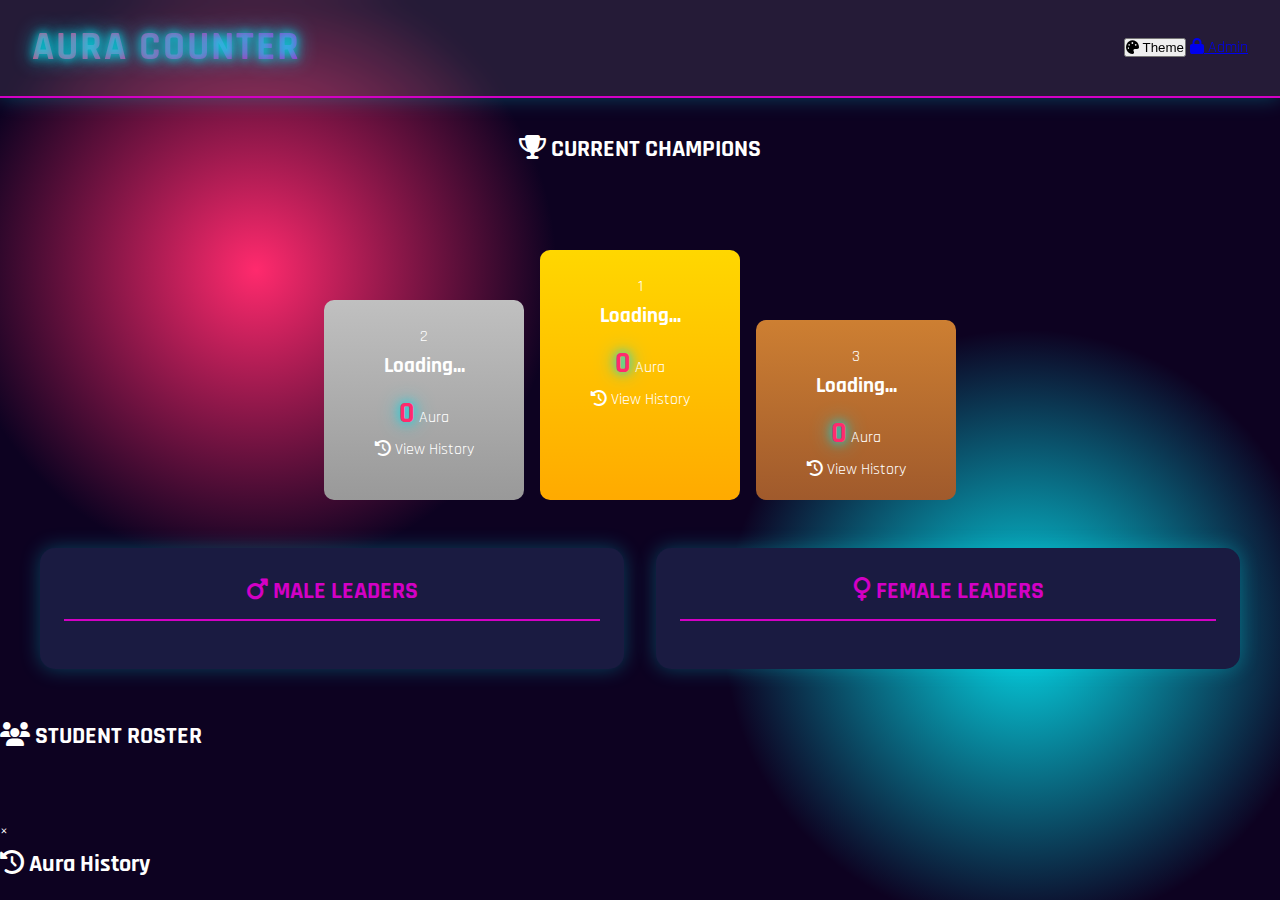
<file: index.html>
<!DOCTYPE html>
<html lang="en" data-theme="dark">
<head>
    <link href="https://fonts.googleapis.com/css2?family=Rajdhani:wght@400;500;700&display=swap" rel="stylesheet">
    <meta charset="UTF-8">
    <meta name="viewport" content="width=device-width, initial-scale=1.0">
    <title>Aura Counter</title>
    <link rel="stylesheet" href="https://cdnjs.cloudflare.com/ajax/libs/font-awesome/6.4.0/css/all.min.css">
    <link rel="stylesheet" href="css/style.css">
</head>
<body>
    <div class="particles"></div>
    
    <header class="glass">
        <h1><span class="glitch" data-text="AURA COUNTER">AURA COUNTER</span></h1>
        <div class="header-controls">
            <button id="theme-toggle" class="holographic-btn"><i class="fas fa-palette"></i> Theme</button>
            <a href="login.html" class="admin-btn holographic-btn"><i class="fas fa-lock"></i> Admin</a>
        </div>
    </header>

    <main class="container">
        <!-- Current Top 3 -->
        <section class="podium-section">
            <h2 class="section-title"><i class="fas fa-trophy"></i> CURRENT CHAMPIONS</h2>
            <div class="podium">
                <div class="position second" id="second-place">
                    <div class="rank-badge">2</div>
                    <div class="student-info">
                        <h3 class="name">Loading...</h3>
                        <div class="aura-display"><span class="aura">0</span> Aura</div>
                        <div class="badge-display"></div>
                        <div class="history-btn"><i class="fas fa-history"></i> View History</div>
                    </div>
                </div>
                <div class="position first" id="first-place">
                    <div class="rank-badge">1</div>
                    <div class="student-info">
                        <h3 class="name">Loading...</h3>
                        <div class="aura-display"><span class="aura">0</span> Aura</div>
                        <div class="badge-display"></div>
                        <div class="history-btn"><i class="fas fa-history"></i> View History</div>
                    </div>
                </div>
                <div class="position third" id="third-place">
                    <div class="rank-badge">3</div>
                    <div class="student-info">
                        <h3 class="name">Loading...</h3>
                        <div class="aura-display"><span class="aura">0</span> Aura</div>
                        <div class="badge-display"></div>
                        <div class="history-btn"><i class="fas fa-history"></i> View History</div>
                    </div>
                </div>
            </div>
        </section>

        <!-- Leaderboards -->
        <section class="leaderboards-section">
            <div class="leaderboard glass male">
                <div class="leaderboard-header">
                    <h3><i class="fas fa-mars"></i> MALE LEADERS</h3>
                </div>
                <ol id="male-leaderboard"></ol>
            </div>
            <div class="leaderboard glass female">
                <div class="leaderboard-header">
                    <h3><i class="fas fa-venus"></i> FEMALE LEADERS</h3>
                </div>
                <ol id="female-leaderboard"></ol>
            </div>
        </section>

        <!-- All Students -->
        <section class="students-section">
            <h2 class="section-title"><i class="fas fa-users"></i> STUDENT ROSTER</h2>
            <div class="student-grid" id="student-list"></div>
        </section>

        <!-- History Modal -->
        <div class="modal" id="history-modal">
            <div class="modal-content glass">
                <span class="close-modal">&times;</span>
                <h2><i class="fas fa-history"></i> <span id="history-title">Aura History</span></h2>
                <div class="history-content" id="history-content"></div>
            </div>
        </div>
    </main>

    <script type="module" src="js/main.js"></script>
</body>
</html>
</file>
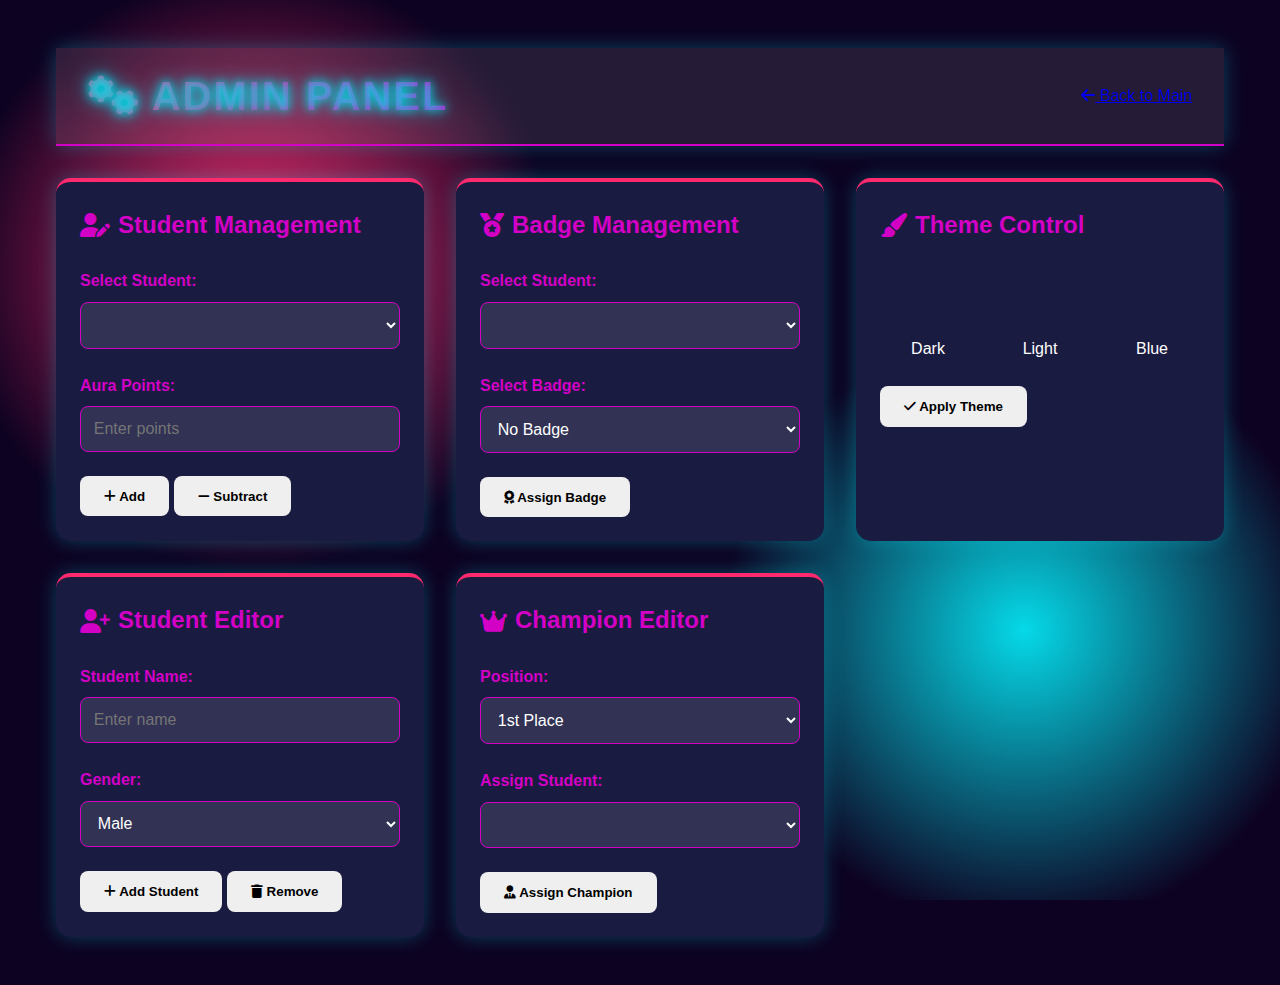
<file: admin.html>
<!DOCTYPE html>
<html lang="en">
<head>
    <meta charset="UTF-8">
    <meta name="viewport" content="width=device-width, initial-scale=1.0">
    <title>Admin Panel</title>
    <link rel="stylesheet" href="https://cdnjs.cloudflare.com/ajax/libs/font-awesome/6.4.0/css/all.min.css">
    <link rel="stylesheet" href="css/style.css">
</head>
<body>
    <div class="admin-container">
        <header class="admin-header">
            <h1><i class="fas fa-cogs"></i> ADMIN PANEL</h1>
            <a href="index.html" class="back-btn"><i class="fas fa-arrow-left"></i> Back to Main</a>
        </header>

        <div class="admin-grid">
            <!-- Student Management -->
            <section class="admin-card">
                <h2><i class="fas fa-user-edit"></i> Student Management</h2>
                <div class="form-group">
                    <label for="student-select">Select Student:</label>
                    <select id="student-select" class="form-control"></select>
                </div>
                <div class="form-group">
                    <label for="aura-points">Aura Points:</label>
                    <input type="number" id="aura-points" class="form-control" placeholder="Enter points">
                </div>
                <div class="button-group">
                    <button id="add-aura" class="action-btn success"><i class="fas fa-plus"></i> Add</button>
                    <button id="subtract-aura" class="action-btn warning"><i class="fas fa-minus"></i> Subtract</button>
                </div>
            </section>

            <!-- Badge Management -->
            <section class="admin-card">
                <h2><i class="fas fa-medal"></i> Badge Management</h2>
                <div class="form-group">
                    <label for="badge-student-select">Select Student:</label>
                    <select id="badge-student-select" class="form-control"></select>
                </div>
                <div class="form-group">
                    <label for="badge-type">Select Badge:</label>
                    <select id="badge-type" class="form-control">
                        <option value="">No Badge</option>
                        <option value="🥇">Gold (🥇)</option>
                        <option value="🥈">Silver (🥈)</option>
                        <option value="🥉">Bronze (🥉)</option>
                        <option value="⭐">Star (⭐)</option>
                    </select>
                </div>
                <button id="assign-badge" class="action-btn"><i class="fas fa-award"></i> Assign Badge</button>
            </section>

            <!-- Theme Control -->
            <section class="admin-card">
                <h2><i class="fas fa-paint-brush"></i> Theme Control</h2>
                <div class="theme-options">
                    <div class="theme-option" data-theme="dark">
                        <div class="theme-preview dark-theme"></div>
                        <span>Dark</span>
                    </div>
                    <div class="theme-option" data-theme="light">
                        <div class="theme-preview light-theme"></div>
                        <span>Light</span>
                    </div>
                    <div class="theme-option" data-theme="blue">
                        <div class="theme-preview blue-theme"></div>
                        <span>Blue</span>
                    </div>
                </div>
                <button id="update-theme" class="action-btn"><i class="fas fa-check"></i> Apply Theme</button>
            </section>

            <!-- Student Editor -->
            <section class="admin-card">
                <h2><i class="fas fa-user-plus"></i> Student Editor</h2>
                <div class="form-group">
                    <label for="new-student-name">Student Name:</label>
                    <input type="text" id="new-student-name" class="form-control" placeholder="Enter name">
                </div>
                <div class="form-group">
                    <label for="new-student-gender">Gender:</label>
                    <select id="new-student-gender" class="form-control">
                        <option value="male">Male</option>
                        <option value="female">Female</option>
                    </select>
                </div>
                <div class="button-group">
                    <button id="add-student" class="action-btn success"><i class="fas fa-plus"></i> Add Student</button>
                    <button id="remove-student" class="action-btn danger"><i class="fas fa-trash"></i> Remove</button>
                </div>
            </section>

            <!-- Champion Editor -->
            <section class="admin-card">
                <h2><i class="fas fa-crown"></i> Champion Editor</h2>
                <div class="form-group">
                    <label for="champion-position">Position:</label>
                    <select id="champion-position" class="form-control">
                        <option value="1">1st Place</option>
                        <option value="2">2nd Place</option>
                        <option value="3">3rd Place</option>
                    </select>
                </div>
                <div class="form-group">
                    <label for="champion-student">Assign Student:</label>
                    <select id="champion-student" class="form-control"></select>
                </div>
                <button id="assign-champion" class="action-btn"><i class="fas fa-user-tie"></i> Assign Champion</button>
            </section>
        </div>
    </div>

    <script type="module" src="js/admin.js"></script>
</body>
</html>
</file>
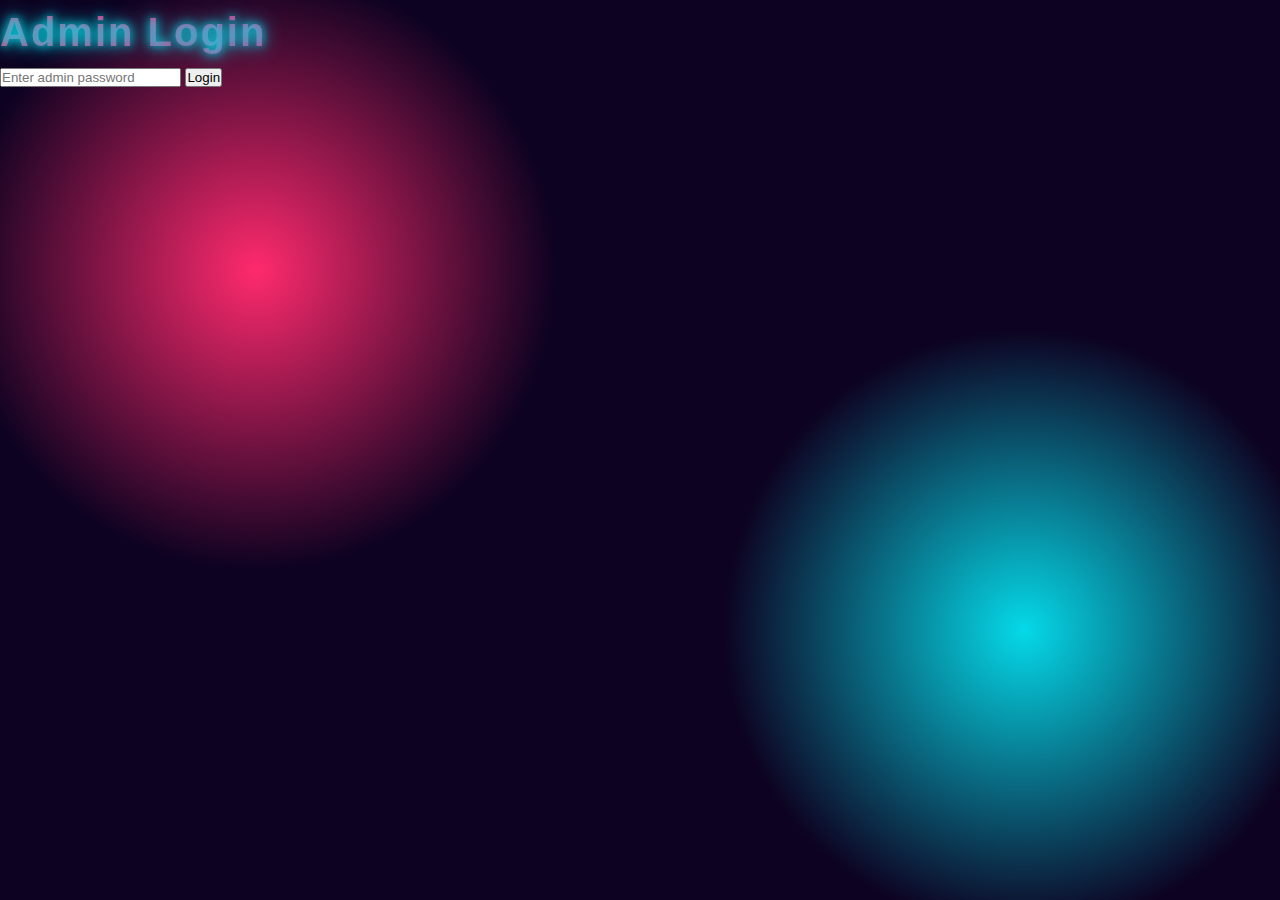
<file: login.html>
<!DOCTYPE html>
<html lang="en">
<head>
    <meta charset="UTF-8">
    <title>Admin Login</title>
    <link rel="stylesheet" href="css/style.css">
</head>
<body>
    <div class="login-container">
        <h1>Admin Login</h1>
        <form id="login-form">
            <input type="password" id="password" placeholder="Enter admin password" required>
            <button type="submit">Login</button>
        </form>
    </div>
    <script type="module" src="js/auth.js"></script>
</body>
</html>
</file>
<file: css/style.css>
/* === VIBRANT COLOR THEMES === */
:root {
    /* Cyberpunk Theme */
    --primary: #ff2a6d;
    --secondary: #05d9e8;
    --accent: #d300c5;
    --bg: #0d0221;
    --card: #1a1b41;
    --text: #ffffff;
    --success: #00ff88;
    --warning: #ff9a00;
    --danger: #ff3860;
    --glass: rgba(255, 255, 255, 0.1);
    --shadow: 0 0 20px rgba(5, 217, 232, 0.3);
    --neon-glow: 0 0 10px var(--secondary), 0 0 20px var(--secondary);
  }
  
  [data-theme="light"] {
    /* Futuristic Light Theme */
    --primary: #0066ff;
    --secondary: #00ccff;
    --accent: #ff3366;
    --bg: #f0f5ff;
    --card: #ffffff;
    --text: #222233;
    --glass: rgba(0, 0, 0, 0.05);
    --shadow: 0 5px 15px rgba(0, 0, 0, 0.1);
    --neon-glow: 0 0 10px rgba(0, 204, 255, 0.5);
  }
  
  [data-theme="blue"] {
    /* Ocean Theme */
    --primary: #00aaff;
    --secondary: #00ffcc;
    --accent: #ff5500;
    --bg: #001f3f;
    --card: #003366;
    --text: #e6f7ff;
    --glass: rgba(0, 100, 200, 0.2);
    --shadow: 0 5px 15px rgba(0, 170, 255, 0.3);
    --neon-glow: 0 0 15px rgba(0, 255, 204, 0.5);
  }
  
  /* === BASE STYLES === */
  * {
    margin: 0;
    padding: 0;
    box-sizing: border-box;
    transition: all 0.3s ease;
  }
  
  body {
    font-family: 'Rajdhani', 'Segoe UI', sans-serif;
    background-color: var(--bg);
    color: var(--text);
    line-height: 1.6;
    background-image: 
      radial-gradient(circle at 20% 30%, var(--primary) 0%, transparent 25%),
      radial-gradient(circle at 80% 70%, var(--secondary) 0%, transparent 25%);
    background-attachment: fixed;
  }
  
  /* === HEADER === */
  header {
    background: var(--glass);
    backdrop-filter: blur(10px);
    padding: 1rem 2rem;
    display: flex;
    justify-content: space-between;
    align-items: center;
    border-bottom: 2px solid var(--accent);
    box-shadow: var(--shadow);
    position: sticky;
    top: 0;
    z-index: 100;
  }
  
  h1 {
    font-size: 2.5rem;
    font-weight: 700;
    background: linear-gradient(90deg, var(--primary), var(--accent));
    -webkit-background-clip: text;
    background-clip: text;
    color: transparent;
    text-shadow: var(--neon-glow);
    letter-spacing: 2px;
  }
  
  /* === BUTTONS === */
  .btn {
    padding: 0.8rem 1.5rem;
    border-radius: 50px;
    font-weight: bold;
    cursor: pointer;
    border: none;
    position: relative;
    overflow: hidden;
    z-index: 1;
    box-shadow: var(--shadow);
  }
  
  .btn-primary {
    background: var(--primary);
    color: white;
  }
  
  .btn-primary:hover {
    transform: translateY(-3px);
    box-shadow: 0 10px 20px rgba(0, 0, 0, 0.2);
  }
  
  .btn-primary::after {
    content: '';
    position: absolute;
    top: 0;
    left: 0;
    width: 100%;
    height: 100%;
    background: linear-gradient(
      to right,
      transparent,
      rgba(255, 255, 255, 0.3),
      transparent
    );
    transform: translateX(-100%);
    transition: transform 0.6s ease;
    z-index: -1;
  }
  
  .btn-primary:hover::after {
    transform: translateX(100%);
  }
  
  /* === PODIUM === */
  .podium-section {
    text-align: center;
    margin: 2rem 0;
  }
  
  .podium {
    display: flex;
    justify-content: center;
    align-items: flex-end;
    gap: 1rem;
    height: 300px;
    margin: 2rem auto;
    max-width: 900px;
  }
  
  .position {
    width: 200px;
    padding: 1.5rem;
    border-radius: 10px;
    text-align: center;
    position: relative;
  }
  
  .first {
    height: 250px;
    background: linear-gradient(to bottom, #ffd700, #ffaa00);
    order: 2;
  }
  
  .second {
    height: 200px;
    background: linear-gradient(to bottom, #c0c0c0, #999999);
    order: 1;
  }
  
  .third {
    height: 180px;
    background: linear-gradient(to bottom, #cd7f32, #a05a2c);
    order: 3;
  }
  
  .position h3 {
    font-size: 1.3rem;
    margin-bottom: 0.5rem;
    color: var(--text);
  }
  
  .position .aura {
    font-size: 1.8rem;
    font-weight: bold;
    color: var(--primary);
    text-shadow: var(--neon-glow);
  }
  
  .position .badge {
    font-size: 2rem;
    margin-top: 0.5rem;
  }
  
  /* === LEADERBOARDS === */
  .leaderboards-section {
    display: flex;
    justify-content: center;
    gap: 2rem;
    margin: 3rem auto;
    max-width: 1200px;
  }
  
  .leaderboard {
    flex: 1;
    min-width: 300px;
    background: var(--card);
    border-radius: 15px;
    padding: 1.5rem;
    box-shadow: var(--shadow);
  }
  
  .leaderboard h3 {
    text-align: center;
    margin-bottom: 1.5rem;
    padding-bottom: 0.5rem;
    border-bottom: 2px solid var(--accent);
    color: var(--accent);
    font-size: 1.5rem;
  }
  
  .leaderboard ol {
    list-style: none;
  }
  
  .leaderboard li {
    padding: 0.8rem;
    margin: 0.5rem 0;
    background: var(--glass);
    border-radius: 8px;
    display: flex;
    justify-content: space-between;
    align-items: center;
  }
  
  .leaderboard li:hover {
    transform: translateX(5px);
    background: rgba(255, 255, 255, 0.15);
  }
  
  /* === STUDENT GRID === */
  .student-grid {
    display: grid;
    grid-template-columns: repeat(auto-fill, minmax(250px, 1fr));
    gap: 1.5rem;
    margin: 2rem auto;
    max-width: 1200px;
  }
  
  .student-card {
    background: var(--card);
    border-radius: 10px;
    padding: 1.5rem;
    text-align: center;
    box-shadow: var(--shadow);
    border-left: 4px solid var(--primary);
  }
  
  .student-card:hover {
    transform: translateY(-5px);
    box-shadow: 0 10px 25px rgba(0, 0, 0, 0.3);
    border-left-color: var(--accent);
  }
  
  .student-card h3 {
    margin-bottom: 0.5rem;
  }
  
  .student-card .aura {
    font-size: 1.5rem;
    font-weight: bold;
    color: var(--primary);
  }
  
  /* === ADMIN PANEL === */
  .admin-container {
    max-width: 1200px;
    margin: 2rem auto;
    padding: 1rem;
  }
  
  .admin-header {
    text-align: center;
    margin-bottom: 2rem;
  }
  
  .admin-grid {
    display: grid;
    grid-template-columns: repeat(auto-fill, minmax(350px, 1fr));
    gap: 2rem;
  }
  
  .admin-card {
    background: var(--card);
    border-radius: 15px;
    padding: 1.5rem;
    box-shadow: var(--shadow);
    border-top: 4px solid var(--primary);
  }
  
  .admin-card h2 {
    color: var(--accent);
    margin-bottom: 1.5rem;
    font-size: 1.5rem;
    display: flex;
    align-items: center;
    gap: 0.5rem;
  }
  
  .form-group {
    margin-bottom: 1.5rem;
  }
  
  .form-group label {
    display: block;
    margin-bottom: 0.5rem;
    font-weight: bold;
    color: var(--accent);
  }
  
  .form-control {
    width: 100%;
    padding: 0.8rem;
    background: var(--glass);
    border: 1px solid var(--accent);
    border-radius: 8px;
    color: var(--text);
    font-size: 1rem;
  }
  
  .form-control:focus {
    outline: none;
    border-color: var(--primary);
    box-shadow: 0 0 10px var(--primary);
  }
  
  .action-btn {
    padding: 0.8rem 1.5rem;
    border-radius: 8px;
    font-weight: bold;
    cursor: pointer;
    border: none;
    transition: all 0.3s ease;
  }
  
  .btn-success {
    background: var(--success);
    color: #111;
  }
  
  .btn-warning {
    background: var(--warning);
    color: #111;
  }
  
  .btn-danger {
    background: var(--danger);
    color: white;
  }
  
  .theme-options {
    display: flex;
    gap: 1rem;
    margin-bottom: 1.5rem;
  }
  
  .theme-option {
    flex: 1;
    text-align: center;
    cursor: pointer;
  }
  
  .theme-preview {
    height: 60px;
    border-radius: 10px;
    margin-bottom: 0.5rem;
    border: 2px solid transparent;
  }
  
  .theme-option:hover .theme-preview {
    border-color: var(--accent);
  }
  
  .dark-preview {
    background: linear-gradient(135deg, #0d0221 50%, #ff2a6d 50%);
  }
  
  .light-preview {
    background: linear-gradient(135deg, #f0f5ff 50%, #0066ff 50%);
  }
  
  .blue-preview {
    background: linear-gradient(135deg, #001f3f 50%, #00aaff 50%);
  }
  
  /* === RESPONSIVE DESIGN === */
  @media (max-width: 768px) {
    .podium {
      flex-direction: column;
      align-items: center;
      height: auto;
    }
    
    .position {
      width: 80%;
      height: auto !important;
      margin-bottom: 1rem;
    }
    
    .leaderboards-section {
      flex-direction: column;
    }
    
    .admin-grid {
      grid-template-columns: 1fr;
    }
  }
  
  /* === ANIMATIONS === */
  @keyframes pulse {
    0% { transform: scale(1); }
    50% { transform: scale(1.05); }
    100% { transform: scale(1); }
  }
  
  .pulse {
    animation: pulse 2s infinite;
  }
  
  @keyframes float {
    0%, 100% { transform: translateY(0); }
    50% { transform: translateY(-10px); }
  }
  
  .float {
    animation: float 3s ease-in-out infinite;
  }
</file>
